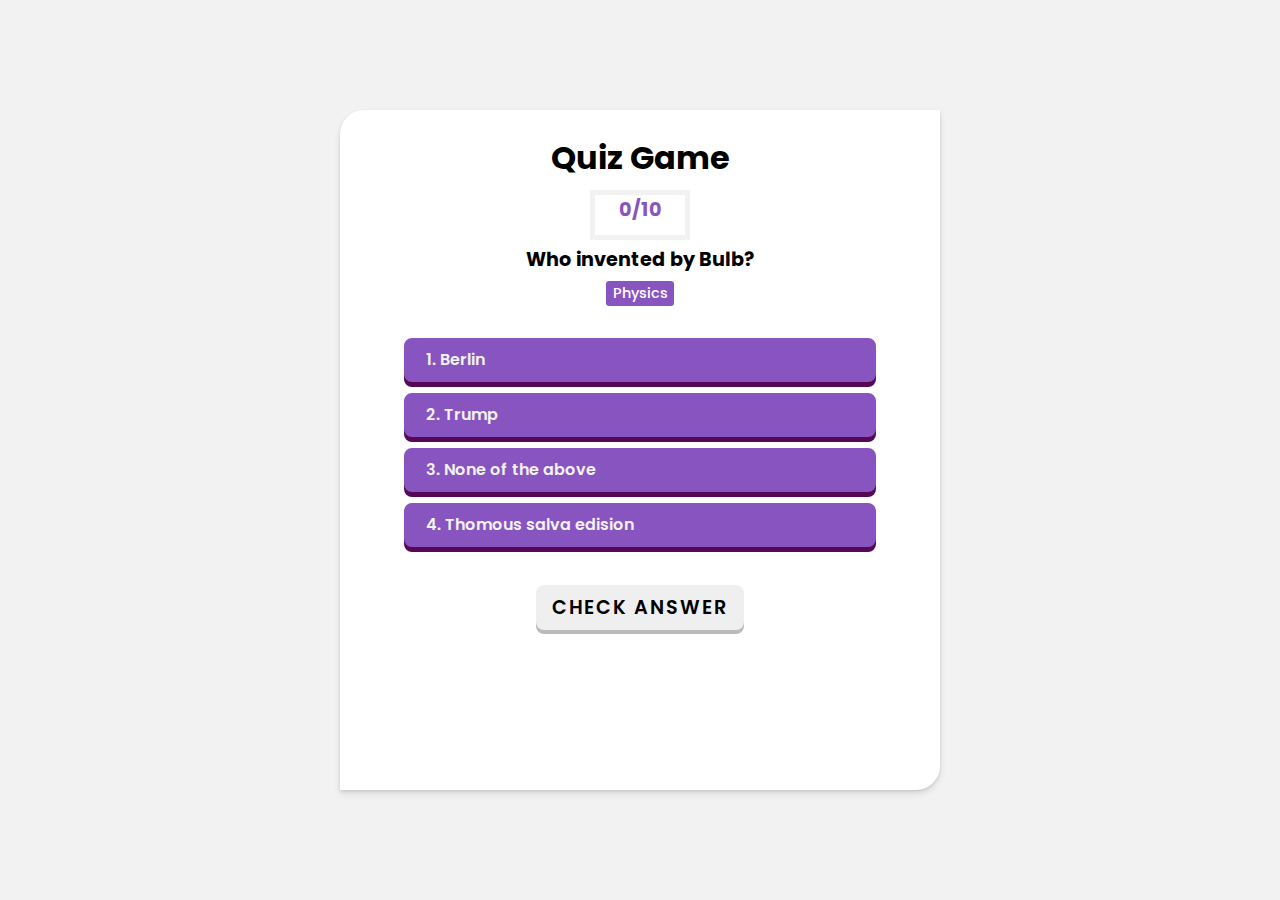
<file: index.html>
<!DOCTYPE html>
<html lang="en">
<head>
  <meta charset="UTF-8">
  <meta name="viewport" content="width=device-width, initial-scale=1.0">
  <title>Quiz App</title>
  <link rel="stylesheet" href="https://cdnjs.cloudflare.com/ajax/libs/font-awesome/6.7.2/css/all.min.css" integrity="sha512-Evv84Mr4kqVGRNSgIGL/F/aIDqQb7xQ2vcrdIwxfjThSH8CSR7PBEakCr51Ck+w+/U6swU2Im1vVX0SVk9ABhg==" crossorigin="anonymous" referrerpolicy="no-referrer" />
</head>
	<style>
		@import url('https://fonts.googleapis.com/css2?family=Jacquard+12&family=Poppins:ital,wght@0,100;0,200;0,300;0,400;0,500;0,600;0,700;0,800;0,900;1,100;1,200;1,300;1,400;1,500;1,600;1,700;1,800;1,900&display=swap');

*{
  padding: 0;
  margin: 0;
  box-sizing: border-box;
}
:root{
  --light-color:#fff;
  --dark-color:black;
  --light-purple-color:#8854c0;
  --grey-color:#f2f2f2;
  --transition: all 300ms easy-in-out;
}
.flex{
  display:flex;
  align-items: center;
  justify-content: center;
}
body{
  font-family: 'poppins',sans-serif;
  min-height: 100vh;
  color:var(--dark-color);
  background-color:var(--grey-color)
}
.wrapper{
  background-color: var(--light-color);
  padding: 1.5rem 4rem 3rem 4rem;
  width:600px;
  height:680px;
  border-top-left-radius: 1.5rem;
  border-bottom-right-radius: 1.5rem;
  position:relative;
  box-shadow: 0 4px 6px rgb(0 0 0 /10%),0 1px 3px rgb(0 0 0/10%);
}
.quiz-title{
  text-align: center;
  font-size: 2rem;
}
.quiz-score{
  text-align: center;
  font-weight: 600;
  font-size: 1.2rem;
  border:5px solid var(--grey-color);
  margin-bottom: 1rem;
  font-weight: bold;
  width: 100px;
  height: 50px;
  margin:.5rem auto;
  color: var(--light-purple-color);
}
.quiz-question{
  font-size: 1.2rem;
  text-align: center;
  line-height: 1.3;
  margin-bottom: 2rem;
}
.quiz-question .category{
  font-size:0.9rem;
  font-weight: 500;
  background-color: var(--light-purple-color);
  color:var(--light-color);
  padding:.2rem .4rem;
  border-radius: .2rem;
  margin-top: 0.5rem;
  display: inline-block;
}
.quiz-options{
  list-style-type: none;
  margin:1rem 0;
}
.quiz-options li{
  border-radius: 0.5rem;
  font-weight: 600;
  margin: .7rem 0;
  padding: .4rem 1.2rem;
  cursor: pointer;
  border:3px solid var(--light-purple-color);
  background-color: var(--light-purple-color);
  color: #f2f2f2;
  box-shadow: 0 5px 0 0 #550855;
  transition: var(--transition);
}
.quiz-options li:hover{
  background-color: var(--grey-color);
  color:var(--dark-color);
  border-color: var(--grey-color);
  box-shadow: 0 4px 0 0 #6e0e0e;
}
.quiz-options li:active{
  transform: scale(0.97);
}
.selected{
  border-color: var(--grey-color)!important;
  color:var(--dark-color)!important;
  background-color: var(--grey-color)!important;
  box-shadow: 0 4px 0 0 #bbb !important;
}
.quiz-foot button{
  border:none;
  border-radius: 0.5rem;
  outline: 0;
  font-family: 'poppins','sans-serif';
  font-size: 1.2rem;
  font-weight: 600;
  padding: .5rem 1rem;
  margin: 0 auto;
  text-transform: uppercase;
  cursor: pointer;
  display: block;
  border-color: var(--grey-color);
  color: #000;
  letter-spacing: 2px;
  transition: var(--transition);
  box-shadow: 0 4px 0 0 #bbb;
}
.quiz-foot button:hover{
  background-color:#e6e6e6;
  box-shadow: 0 4px 0 0 #a7a7a7;
}
.quiz-foot button:active{
  transform: scale(0.95);
}
#play-again{
  display: none;
}
/*results styling*/
#result{
  padding: .7rem 0;
  text-align: center;
  font-weight: 600;
  font-size: 1.3rem;
}
#result i{
  height: 30px;
  height: 30px;
  border-radius: 50%;
  line-height: 30px;
  margin-right:.5rem ;
  margin-bottom: .5rem;
  background-color: var(--light-purple-color);
  color:var(--light-color);
}
@media(max-width:678px){
  .quiz-title{
    font-size: 1.6rem;
  }
  .wrapper{
    margin: 3rem 0;
    width:90%;
    padding:1.5rem 1rem 3rem 1rem;
    border-top-left-radius: 0;
    border-top-right-radius: 0;
  }
  .quiz-foot bottom{
    font-size: 1rem;
  }
}
	</style>
<body class="flex">
  <div class="wrapper">
    <div class="quiz-container">
      <div class="quiz-head">
        <h1 class="quiz-title">Quiz Game</h1>
        <div class="quiz-score">
          <span id="correct-score"></span>/<span id="total-question"></span>
        </div>
      </div>
      <div class="quiz-body">
        <h2 class="quiz-question"id="question"><!--What is the Full form of HTTP? <br><span class="category">Geography</span>--></h2>
        <ul class="quiz-options">
          <!--<li>1.Hyper text transfer package</li>
          <li>2.Hyper text transfer protocal</li>
          <li>3.Hyper text transfer parser</li>
          <li>4.None of the above</li>-->
        </ul>
        <div id="result">
          <!--results here-->
        </div>
      </div>
      <div class="quiz-foot">
        <button type="button"id="check-answer">Check Answer</button>
        <button type="button"id="play-again">Play Again!</button>
      </div>
    </div>
  </div>


<!--quiz app js-->
  <script>
	const _question = document.getElementById("question");
const _options = document.querySelector(".quiz-options");
const _correctScore = document.getElementById("correct-score");
const _totalQuestion = document.getElementById("total-question");
const _checkBtn = document.getElementById("check-answer");
const _playAgainBtn = document.getElementById("play-again");
const _result = document.getElementById("result");

let questions = [];
let selectedQuestions = [];
let currentQuestionIndex = 0;
let correctScore = 0;
let totalQuestions = 10;

// Event Listeners
document.addEventListener("DOMContentLoaded", async () => {
  await loadQuestions();
  startQuiz();
  _totalQuestion.textContent = totalQuestions;
  _correctScore.textContent = correctScore;
  eventListeners();
});

function eventListeners() {
  _checkBtn.addEventListener("click", checkAnswer);
  _playAgainBtn.addEventListener("click", restartQuiz);
}

// Load Questions from local JSON file
async function loadQuestions() {
  try {
    const response = await fetch("questions.json"); // Fetch the JSON file
    questions = await response.json();
    if (questions.length >= 10) {
      selectedQuestions = getRandomQuestions(questions, 10); // Select 10 random questions
    } else {
      console.error("Not enough questions in the JSON file.");
    }
  } catch (error) {
    console.error("Error loading questions:", error);
  }
}

// Function to get random 10 questions from the list
function getRandomQuestions(questions, num) {
  let shuffled = [...questions].sort(() => 0.5 - Math.random()); // Shuffle questions
  return shuffled.slice(0, num); // Pick first 'num' questions
}

// Start the Quiz
function startQuiz() {
  if (selectedQuestions.length > 0) {
    loadQuestion();
  } else {
    console.error("No questions available to start the quiz.");
  }
}

// Load and display a question
function loadQuestion() {
  if (currentQuestionIndex >= selectedQuestions.length) {
    showResult();
    return;
  }

  _checkBtn.disabled = false;
  _result.innerHTML = "";

  const questionData = selectedQuestions[currentQuestionIndex];
  _question.innerHTML = `${questionData.question} <br> <span class="category">${questionData.category}</span>`;

  let optionsList = [...questionData.options]; // Copy options
  _options.innerHTML = optionsList
    .map(
      (option, index) =>
        `<li> ${index + 1}. <span> ${option} </span> </li>`
    )
    .join("");

  selectOption();
}

// Highlight selected option
function selectOption() {
  _options.querySelectorAll("li").forEach((option) => {
    option.addEventListener("click", () => {
      if (_options.querySelector(".selected")) {
        _options.querySelector(".selected").classList.remove("selected");
      }
      option.classList.add("selected");
    });
  });
}

// Check Answer
// Check Answer and Update Score
function checkAnswer() {
    _checkBtn.disabled = true;
  
    if (_options.querySelector(".selected")) {
      let selectedAnswer = _options.querySelector(".selected span").textContent.trim();
      let correctAnswer = selectedQuestions[currentQuestionIndex].answer;
  
      if (selectedAnswer === correctAnswer) {
        correctScore++; // Increase score
        _result.innerHTML = `<p><i class="fas fa-check"></i> Correct Answer! +1 Point</p>`;
      } else {
        _result.innerHTML = `<p><i class="fas fa-times"></i> Wrong Answer!</p>
        <small><b>Correct Answer:</b> ${correctAnswer}</small>`;
      }
  
      // Update the score display
      _correctScore.textContent = correctScore;
  
      currentQuestionIndex++;
      setTimeout(loadQuestion, 500); // Load next question after 500ms
    } else {
      _result.innerHTML = `<p><i class="fas fa-question"></i> Please select an option!</p>`;
      _checkBtn.disabled = false;
    }
  }
  

// Show Final Score
function showResult() {
  _question.innerHTML = `<p>Quiz Completed!</p>`;
  _options.innerHTML = `<p>Your final score is ${correctScore}/${totalQuestions}.</p>`;
  _checkBtn.style.display = "none";
  _playAgainBtn.style.display = "block";
}

// Restart Quiz
function restartQuiz() {
  correctScore = 0;
  currentQuestionIndex = 0;
  _playAgainBtn.style.display = "none";
  _checkBtn.style.display = "block";
  _checkBtn.disabled = false;
  _result.innerHTML = "";
  
  selectedQuestions = getRandomQuestions(questions, 10); // Pick new set of 10 questions
  startQuiz();
}

  </script>
</body>
</html>
</file>
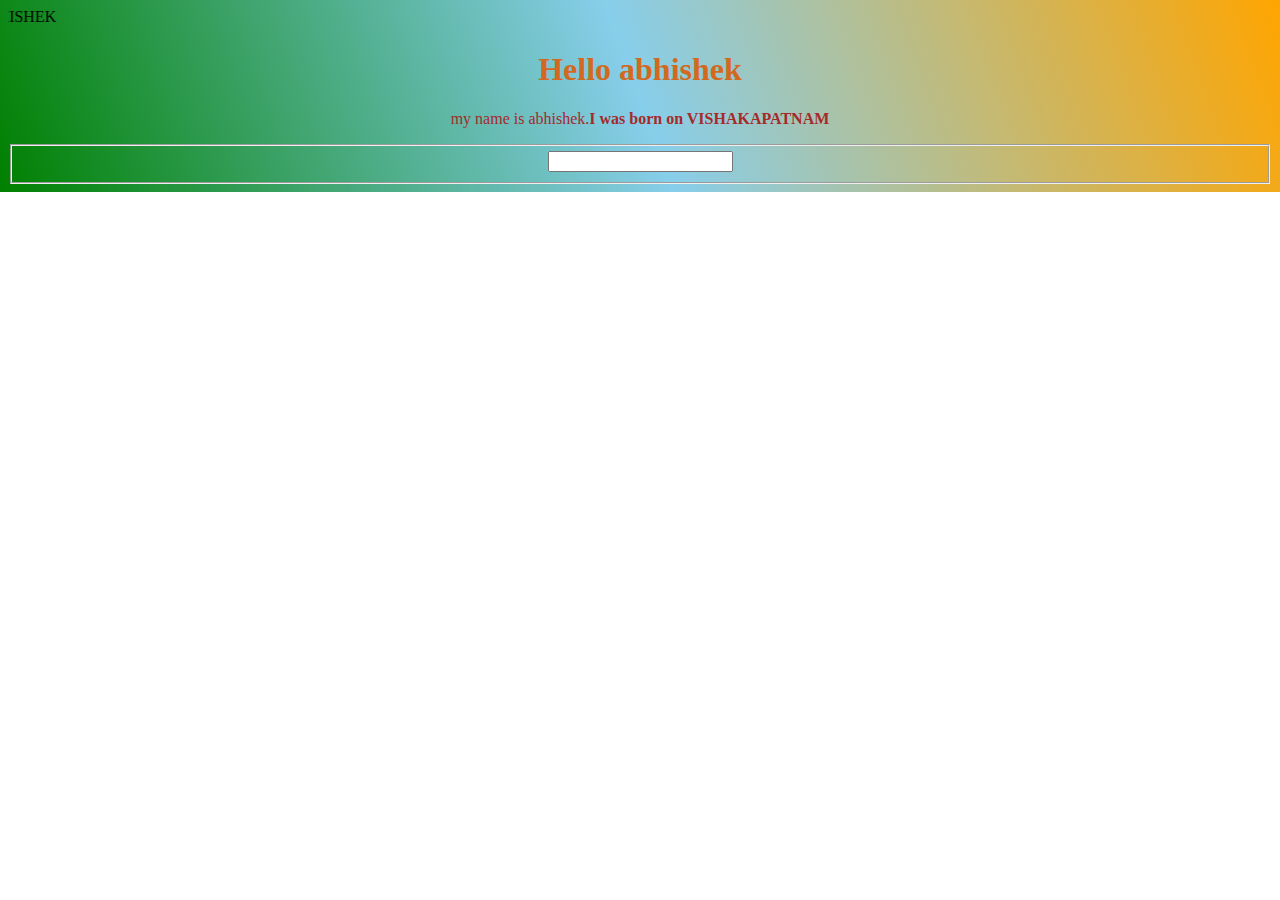
<file: todolist.html>
<!DOCTYPE html>
<html lang="en">
<head>
    <meta charset="UTF-8">
    <meta name="viewport" content="width=device-width, initial-scale=1.0">
    <title>To-Do List</title>
</head>
<style>
    body{
        background:linear-gradient(250deg,orange,skyblue,green);
        text-align: center;
        background-repeat: no-repeat;
    }
    div,p{
        color: brown;
        background-size: 250px;
        text-decoration: double;
    }
    h1{
        color:chocolate;
    }
</style>
<body>
    <marquee behavior="" direction="right">WELCOME TO ABHISHEK</marquee>
    <h1>Hello abhishek</h1>
    <div >
        <p>my name is abhishek.<b>I was born on VISHAKAPATNAM</b></p>
    </div>
    <fieldset>
        <form action="">
            <input type="text" name="name" id="name">
        </form>
    </fieldset>
</body>
</html>
</file>
